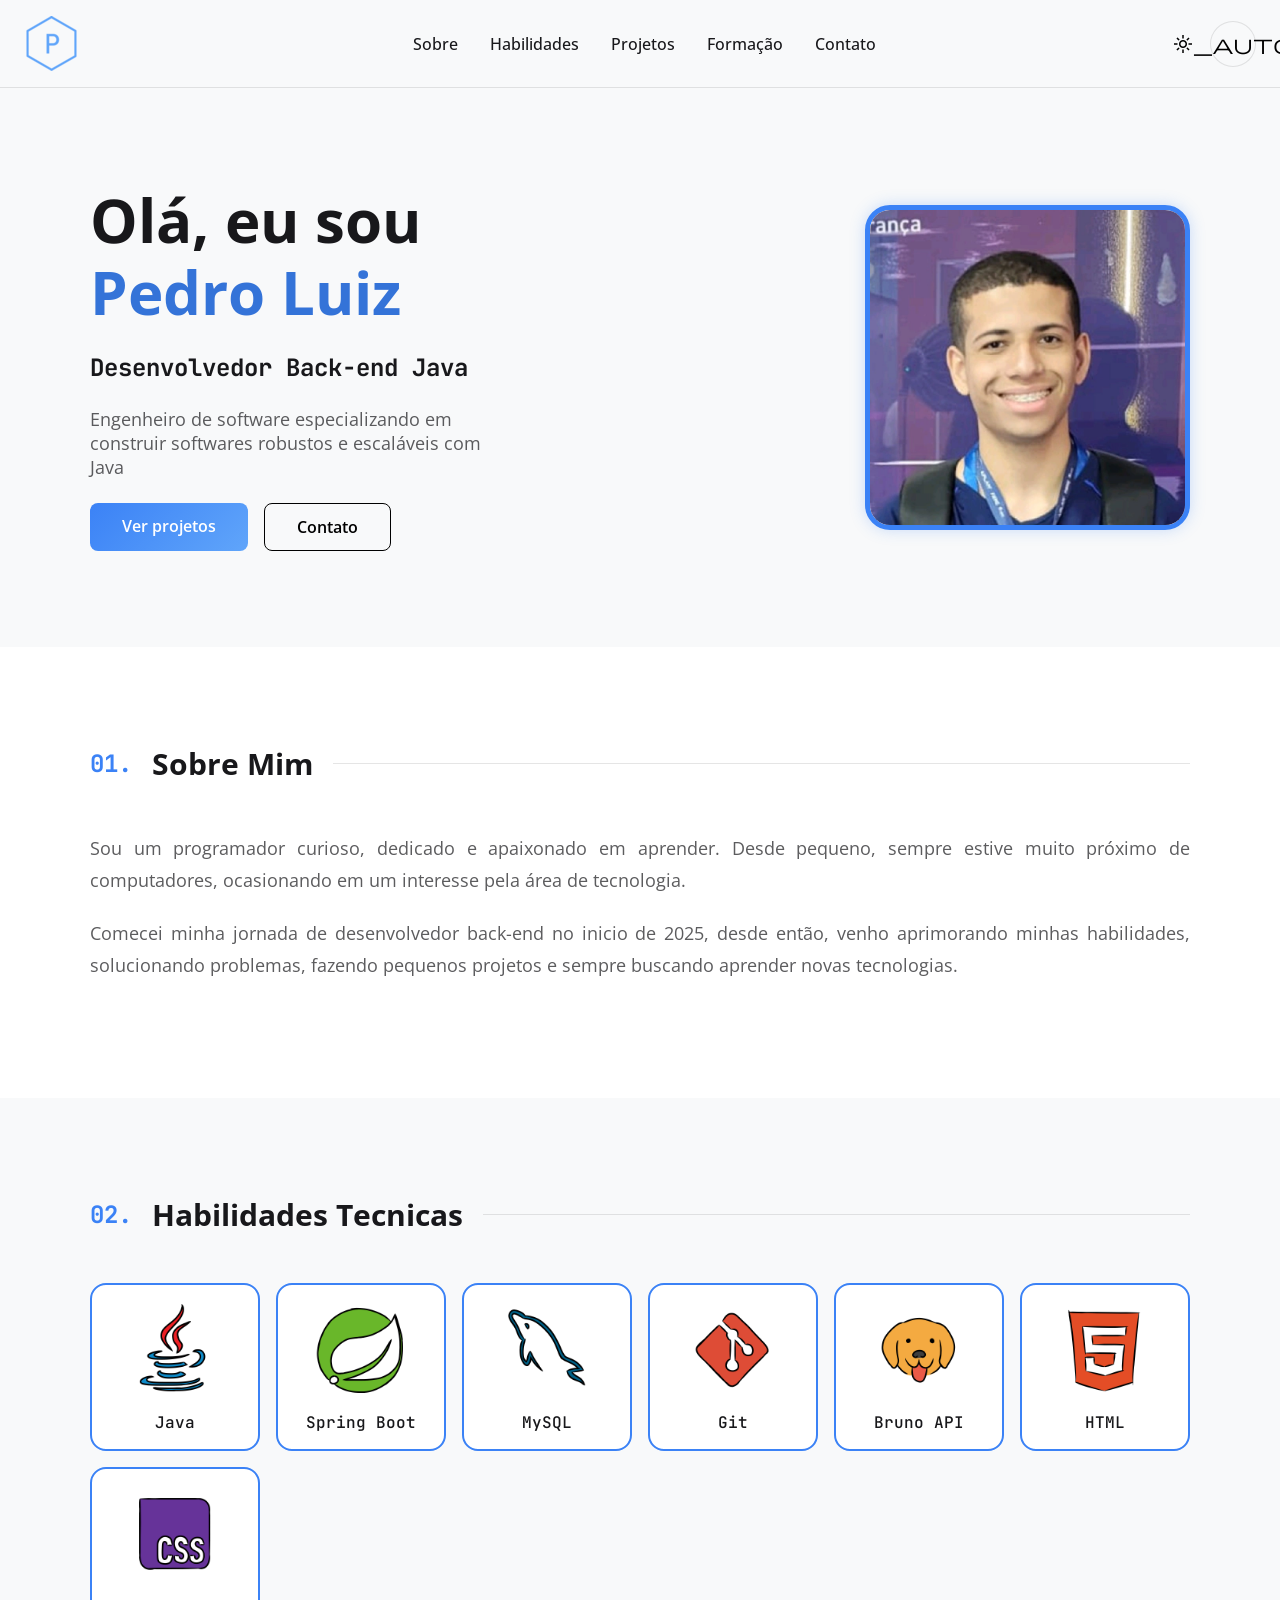
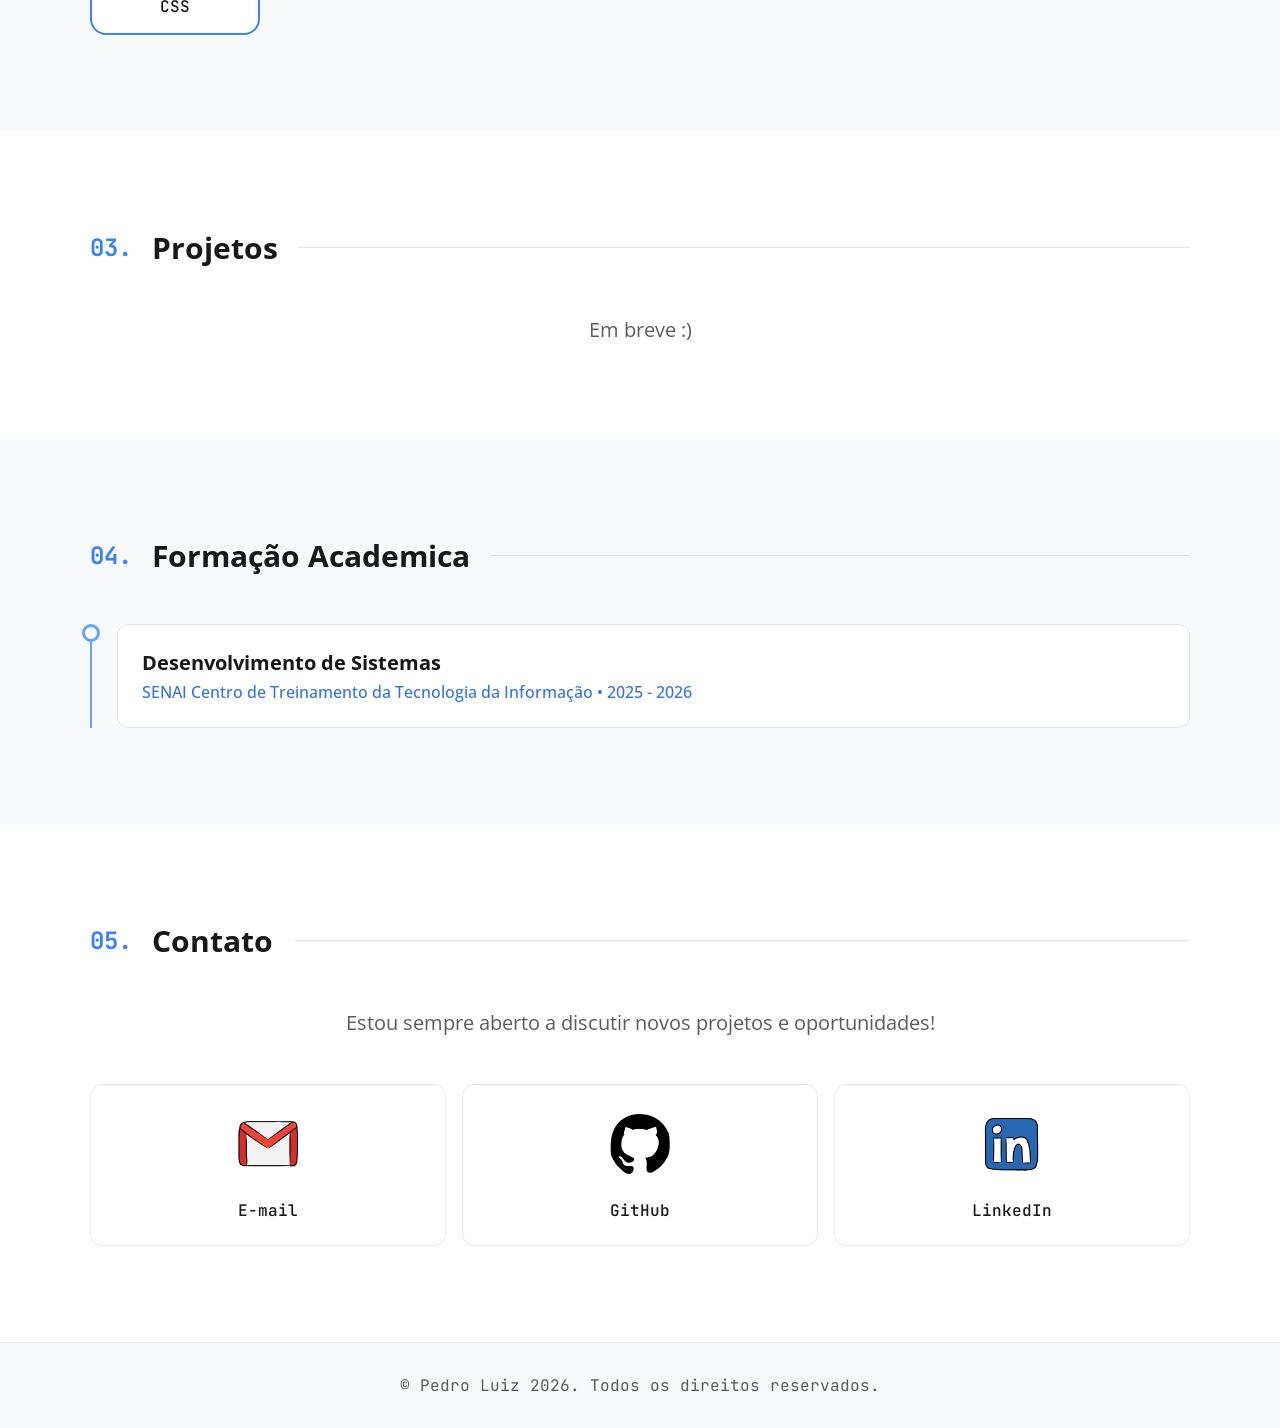
<file: index.html>
<!DOCTYPE html>
<html lang="pt-br">
<head>
    <meta charset="UTF-8">
    <meta name="viewport" content="width=device-width, initial-scale=1.0">
    <meta name="author" content="Pedro Luiz">
    <meta name="keywords" content="Pedro Luiz, Portfólio">
    <link rel="stylesheet" href="styles/style.css">
    <link rel="stylesheet" href="styles/mobile.css">
    <link rel="shortcut icon" href="images/icons/favicon.ico" type="image/x-icon">
    <script type="text/javascript" src="scripts/script.js" defer></script>
    <title>Pedro Luiz</title>
</head>
<body>
    <header>
        <img src="images/icons/icone.png" alt="Icone">
        <nav>
            <a href="#sobre">Sobre</a>
            <a href="#skills">Habilidades</a>
            <a href="#projetos">Projetos</a>
            <a href="#experiencia">Formação</a>
            <a href="#contato">Contato</a>
        </nav>
        <button id="mudar-tema" onclick="mudarTema()">
            <span id="icone-mudar-tema" class="material-symbols-outlined">rotate_auto</span>
        </button>
    </header>
    <main>
        <section id="introducao" class="card">
            <div id="estilo-introducao">
                <div id="informacoes">
                    <h1>Olá, eu sou</h1>
                    <h1 id="destaque">Pedro Luiz</h1>
                    <h2>Desenvolvedor Back-end Java</h2>
                    <p>Engenheiro de software especializando em construir softwares robustos e escaláveis com Java</p>
                    <section id="botoes">
                        <a href="#projetos" id="botao-projetos">Ver projetos</a>
                        <a href="#contato" id="botao-contato">Contato</a>
                    </section>
                </div>
                <img id="foto" src="images/Pedro.png" alt="Pedro (eu :D)">
            </div>
        </section>
        <section id="sobre" class="card">
            <div id="estilo-sobre">
                <div class="subtitulos">
                    <strong>01.</strong>
                    <h2>Sobre Mim</h2>
                    <div></div>
                </div>
                <p>Sou um programador curioso, dedicado e apaixonado em aprender. Desde pequeno, sempre estive muito próximo de computadores, ocasionando em um interesse pela área de tecnologia.</p>
                <p>Comecei minha jornada de desenvolvedor back-end no inicio de 2025, desde então, venho aprimorando minhas habilidades, solucionando problemas, fazendo pequenos projetos e sempre buscando aprender novas tecnologias.</p>
            </div>
        </section>
        <section id="skills" class="card">
            <div id="estilo-skills">
                <div class="subtitulos">
                    <strong>02.</strong>
                    <h2>Habilidades Tecnicas</h2>
                    <div></div>
                </div>
                <div id="habilidades-grid">
                    <a href="https://www.java.com/pt-br/" target="_blank" class="cartao-skills">
                        <img src="images/animation/java.webp" alt="Icone do Java">
                        <p>Java</p>
                    </a>
                    <a href="https://spring.io/projects/spring-boot" target="_blank" class="cartao-skills">
                        <img src="images/animation/spring-boot.webp" alt="Icone do Spring Boot">
                        <p>Spring Boot</p>
                    </a>
                    <a href="https://www.mysql.com/" target="_blank" class="cartao-skills">
                        <img src="images/animation/mysql.webp" alt="Icone do MySQL">
                        <p>MySQL</p>
                    </a>
                    <a href="https://git-scm.com/" target="_blank" class="cartao-skills">
                        <img src="images/animation/git.webp" alt="Icone do Git">
                        <p>Git</p>
                    </a>
                    <a href="https://www.usebruno.com/" target="_blank" class="cartao-skills">
                        <img src="images/animation/bruno.webp" alt="Icone do Bruno API">
                        <p>Bruno API</p>
                    </a>
                    <a href="https://html.spec.whatwg.org/multipage/" target="_blank" class="cartao-skills">
                        <img src="images/animation/html5.webp" alt="Icone do HTML">
                        <p>HTML</p>
                    </a>
                    <a href="https://www.w3.org/Style/CSS/Overview.en.html" target="_blank" class="cartao-skills">
                        <img src="images/animation/css.webp" alt="Icone do CSS">
                        <p>CSS</p>
                    </a>
                </div>
            </div>
        </section>
        <section id="projetos" class="card">
            <div id="estilo-projetos">
                <div class="subtitulos">
                    <strong>03.</strong>
                    <h2>Projetos</h2>
                    <div></div>
                </div>
                <p>Em breve :)</p>
            </div>
        </section>
        <section id="experiencia" class="card">
            <div id="estilo-formacao">
                <div class="subtitulos">
                    <strong>04.</strong>
                    <h2>Formação Academica</h2>
                    <div></div>
                </div>
                <div class="formacoes">
                    <div class="formacao">
                        <div class="cartao">
                            <h3 class="titulo-curso">Desenvolvimento de Sistemas</h3>
                            <p class="instituicao">SENAI Centro de Treinamento da Tecnologia da Informação • 2025 - 2026</p>
                        </div>
                    </div>
                </div>
            </div>
        </section>
        <section id="contato" class="card">
            <div id="estilo-contato">
                <div class="subtitulos">
                    <strong>05.</strong>
                    <h2>Contato</h2>
                    <div></div>
                </div>
                <p>Estou sempre aberto a discutir novos projetos e oportunidades!</p>
                <div id="contatos-grid">
                    <a href="" onclick="abrirEmail()">
                        <img src="images/animation/email.webp" alt="Icone de e-mail">
                        <p class="contato-titulo">E-mail</p>
                    </a>
                    <a href="https://github.com/pedroluiz289" target="_blank">
                        <img src="images/animation/github.webp" alt="Icone do GitHub">
                        <p class="contato-titulo">GitHub</p>
                    </a>
                    <a href="https://www.linkedin.com/in/pedroluizcostabatista/" target="_blank">
                        <img src="images/animation/linkedin.webp" alt="Icone do LinkedIn">
                        <p class="contato-titulo">LinkedIn</p>
                    </a>
                </div>
            </div>
        </section>
    </main>
    <footer>
        <p>&copy; Pedro Luiz 2026. Todos os direitos reservados.</p>
    </footer>
</body>
</html>
</file>
<file: styles/style.css>
@charset "UTF-8";
@import url("https://fonts.googleapis.com/css2?family=Material+Symbols+Outlined:opsz,wght,FILL,GRAD@20..48,100..700,0..1,-50..200&icon_names=dark_mode,light_mode,night_sight_auto,light_mode_auto");

@font-face {
    font-family: "OpenSans";
    src: url("../fonts/OpenSans.ttf"), format("truetype");
}

@font-face {
    font-family: "JetBrainsMono";
    src: url("../fonts/JetBrainsMono.ttf"), format("truetype");
}

:root {
    --fonte-primaria: "OpenSans", sans-serif;
    --fonte-segundaria: "JetBrainsMono", sans-serif;

    --cor-primaria: #3B82F6;
    --cor-segundaria: #60A5FA;
    --cor-terciaria: #3473D8;
    
    --cor-texto-geral: #18181B;
    --cor-fundo: #F8F9FA;
    --cor-superfice: #FFFFFF;
    --cor-borda: #0000001A;
}

.modo-escuro {
    --cor-texto-geral: white;
    --cor-fundo: #0A0A0F;
    --cor-superfice: #12121A;
    --cor-borda: #FFFFFF40;
}

* {
    margin: 0px;
    padding: 0px;
    box-sizing: border-box;
    font-family: var(--fonte-primaria);
}

body {
    color: var(--cor-texto-geral);
    background-color: var(--cor-fundo);
}

header {
    display: flex;
    background-color: var(--cor-fundo);
    border-bottom: 1px solid var(--cor-borda);
    justify-content: space-between;
    align-items: center;
    padding: 16px 24px;
    position: sticky;
    top: 0;
    z-index: 25;
}

nav {
    display: inherit;
    gap: 32px;
}

nav > a {
    color: var(--cor-texto-geral);
    font-weight: 500;
    text-decoration: none;
    transition: color 0.15s ease-in-out;
}

nav > a:hover {
    color: var(--cor-primaria);
}

#mudar-tema {
    width: 46px;
    height: 46px;
    cursor: pointer;
    display: flex;
    background-color: var(--cor-fundo);
    border: 1px solid var(--cor-borda);
    border-radius: 50%;
    padding: 12px;
    justify-content: center;
    align-items: center;
    transition: border-color 0.2s ease-in-out;
}

#mudar-tema > span {
    color: black;
    font-size: 20px;
}

.modo-escuro #mudar-tema > span{
    color: white;
}

#mudar-tema:hover {
    border-color: var(--cor-primaria);
}

.card:nth-child(odd) {
    background-color: var(--cor-fundo);
    scroll-margin-top: 85px;
    padding: 96px 24px;
}

.card:nth-child(even) {
    background-color: var(--cor-superfice);
    scroll-margin-top: 85px;
    padding: 96px 24px;
}

#estilo-introducao {
    display: flex;
    align-items: center;
    gap: 10vw;
    justify-content: space-between;
    max-width: 1100px;
    margin: 0px auto;
}

#informacoes > h1 {
    font-size: 60px;
    line-height: 1.2em;
}

#destaque {
    color: #3473D8;
}

#informacoes > h2 {
    font-family: var(--fonte-segundaria);
    margin-top: 24px;
}

#informacoes > p {
    color: var(--cor-texto-geral);
    font-size: 18px;
    opacity: 0.7;
    max-width: 425px;
    margin: 24px 0px;
}

#botoes {
    display: flex;
    gap: 16px;
}

#botao-projetos {
    background-image: linear-gradient(135deg, var(--cor-primaria), var(--cor-segundaria));
    text-decoration: none;
    color: white;
    border-radius: 8px;
    padding: 12px 32px;
    font-weight: 600;
    transition: box-shadow 0.2s ease-in-out;
}

#botao-projetos:hover {
    box-shadow: 0px 0px 16px 2px rgba(59, 130, 246, 0.5);
}

#botao-contato {
    background-color: transparent;
    text-decoration: none;
    color: black;
    border: 1px solid black;
    border-radius: 8px;
    padding: 12px 32px;
    font-weight: 600;
    transition: border-color, color, 0.2s ease-in-out;
}

.modo-escuro #botao-contato {
    color: white;
    border-color: white;
}

#botao-contato:hover {
    border-color: var(--cor-primaria);
    color: var(--cor-primaria);
}

#foto {
    display: block;
    width: 325px;
    border: 5px solid var(--cor-primaria);
    box-shadow: 0px 0px 15px rgba(59, 130, 246, 0.25);
    border-radius: 25px;
}

#estilo-sobre {
    margin: auto;
    max-width: 1100px;
    text-align: justify;
}

.subtitulos {
    display: flex;
    align-items: center;
    gap: 20px;
    margin-bottom: 48px;
}

.subtitulos > strong {
    font-size: 24px;
    font-family: var(--fonte-segundaria);
    color: var(--cor-primaria);
}

.subtitulos > h2 {
    font-size: 30px;
    margin: 0px;
}

.subtitulos > div {
    background-color: var(--cor-borda);
    height: 1px;
    flex: 1 1 0%;
}

#estilo-sobre > p {
    color: var(--cor-texto-geral);
    font-size: 18px;
    line-height: 1.8;
    margin: 20px 0px;
    opacity: 0.7;
}

#estilo-skills {
    max-width: 1100px;
    margin: auto;
}

#habilidades-grid {
    display: grid;
    grid-template-columns: repeat(auto-fit, minmax(150px, 1fr));
    gap: 16px;
}

.cartao-skills {
    background-color: var(--cor-superfice);
    border: 2px solid var(--cor-primaria);
    border-radius: 16px;
    text-align: center;
    padding: 16px;
    text-decoration: none;
    color: var(--cor-texto-geral);
    transition: background-color 0.2s ease;
}

.cartao-skills:hover {
    background-color: rgba(59, 130, 246, 0.2);
}

.cartao-skills > img {
    width: 98px;
}

.cartao-skills > p {
    font-weight: 500;
    font-family: var(--fonte-segundaria);
    margin: 8px 0px 0px 0px;
}

#estilo-projetos {
    margin: auto;
    max-width: 1100px;
}

#estilo-projetos > p {
    font-size: 20px;
    opacity: 0.7;
    text-align: center;
}

#estilo-formacao {
    margin: auto;
    max-width: 1100px;
}

.formacoes {
    display: flex;
    flex-direction: column;
    gap: 25px;
    border-left: 2px solid var(--cor-segundaria);
}

.formacao {
    margin-left: 25px;
    position: relative;
}

.cartao {
    background-color: var(--cor-superfice);
    border: 1px solid var(--cor-borda);
    border-radius: 12px;
    padding: 24px;
    width: 100%;
    transition: border-color 0.15s ease-in-out;
}

.cartao:hover {
    border-color: var(--cor-segundaria);
}

.cartao::before {
    content: "";
    position: absolute;
    width: 12px;
    height: 12px;
    left: -35px;
    top: 0px;
    border: 3px solid var(--cor-segundaria);
    background-color: var(--cor-superfice);
    border-radius: 50%;
}

.titulo-curso {
    margin-bottom: 5px;
    font-size: 20px;
}

.instituicao {
    font-weight: 500;
    color: var(--cor-terciaria);
}

#estilo-contato {
    max-width: 1100px;
    margin: auto;
}

#estilo-contato > p {
    opacity: 0.7;
    font-size: 20px;
    text-align: center;
    margin-bottom: 48px;
}

#contatos-grid {
    display: grid;
    gap: 16px;
    grid-template-columns: repeat(auto-fit, minmax(250px, 1fr));
}

#contatos-grid > a {
    display: block;
    border: 1px solid var(--cor-borda);
    border-radius: 12px;
    text-decoration: none;
    padding: 24px;
    text-align: center;
    transition: border-color 0.15s ease-in-out;
}

#contatos-grid > a:hover {
    border-color: var(--cor-segundaria);
}

#contatos-grid > a > img {
    width: 70px;
}

.contato-titulo {
    font-family: var(--fonte-segundaria);
    font-weight: 500;
    margin-top: 16px;
    color: var(--cor-texto-geral);
}

footer {
    background-color: var(--cor-fundo);
    border-top: 1px solid var(--cor-borda);
    padding: 32px 24px;
}

footer > p {
    font-family: var(--fonte-segundaria);
    opacity: 0.7;
    margin: 0px;
    text-align: center;
}
</file>
<file: styles/mobile.css>
@media (max-width: 768px) {
    header > nav {
        display: none;
    }

    #mudar-tema {
        transition: none;
    }

    #mudar-tema:hover {
        border-color: var(--cor-borda);
    }

    #mudar-tema:active {
        border-color: var(--cor-primaria);
    }

    #estilo-introducao {
        flex-direction: column;
        text-align: center;
        gap: 10vw;
    }

    #informacoes > h1 {
        font-size: 12vw;
    }

    #informacoes > h2 {
        text-align: center;
        font-size: 4.5vw;
    }

    #informacoes > p {
        font-size: 4vw;
        text-align: center;
        max-width: fit-content;
    }

    #botoes {
        align-items: center;
        justify-content: center;
        flex-direction: column;
        gap: 24px;
        margin-top: 36px;
    }

    #botao-projetos,
    #botao-contato {
        width: 100%;
        font-size: 4vw;
        padding: 4.5vw;
        transition: none;
    }

    #botao-projetos:hover {
        box-shadow: none;
    }

    #botao-projetos:active {
         background-image: none;
         background-color: #2757A7;
    }
    
    .modo-escuro #botao-contato:hover {
        color: white;
        border-color: white;
    }

    #botao-contato:hover {
        color: black;
        border-color: black;
    }

    #botao-contato:active,
    .modo-escuro #botao-contato:active {
        color: var(--cor-primaria);
        border-color: var(--cor-primaria);
    }

    #foto {
        order: -1;
        width: 70vw;
    }

    .subtitulos {
        gap: 5vw;
        justify-content: center;
    }

    .subtitulos > strong {
        font-size: 5vw;
    }

    .subtitulos > h2 {
        font-size: 6vw;
    }

    .subtitulos > div {
        display: none;
    }

    #estilo-sobre > p,
    #estilo-projetos > p {
        font-size: 4vw;
    }

    .formacoes {
        border-left: none;
        gap: 40px;
    }

    .formacao {
        margin-left: 0px;
        text-align: center;
    }

    .formacao:not(:last-child)::after {
        content: "";
        position: absolute;
        left: 50%;
        transform: translateX(-50%);
        top: 100%;
        width: 2px;
        height: 40px;
        background-color: var(--cor-primaria);
    }

    .cartao::before {
        content: none;
    }

    .titulo-curso {
        margin-bottom: 15px;
        font-size: 4.5vw;
    }

    .instituicao {
        line-height: 1.8;
        font-size: 3.5vw;
    }

    #estilo-contato > .subtitulos {
        margin-bottom: 30px;
    }

    #habilidades-grid {
        grid-template-columns: none;
    }

    .cartao-skills {
        transition: none;
    }

    .cartao-skills:hover {
        background-color: var(--cor-superfice);
    }

    .cartao-skills:active {
        background-color: rgba(59, 130, 246, 0.2);
    }

    .cartao-skills > img {
        width: 25vw;
    }

    .ponto-linha {
        position: absolute; 
        top: 24px;
        left: 50%;
        right: 50%;
        bottom: -50px;
        z-index: 1;
    }

    .ponto {
        display: none;
    }

    .cartao {
        position: relative;
        z-index: 1;
    }

    #projetos {
        scroll-margin-top: 250px;
    }

    #estilo-contato > p {
        font-size: 4vw;
    }

    #contatos-grid > a {
        transition: none;
    }

    #contatos-grid > a:hover {
        border-color: var(--cor-borda);
    }

    #contatos-grid > a:active {
        border-color: var(--cor-segundaria);
    }

    #contatos-grid > a > img {
        width: 20vw;
    }

    footer > p {
        font-size: 3.5vw;
    }
}
</file>
